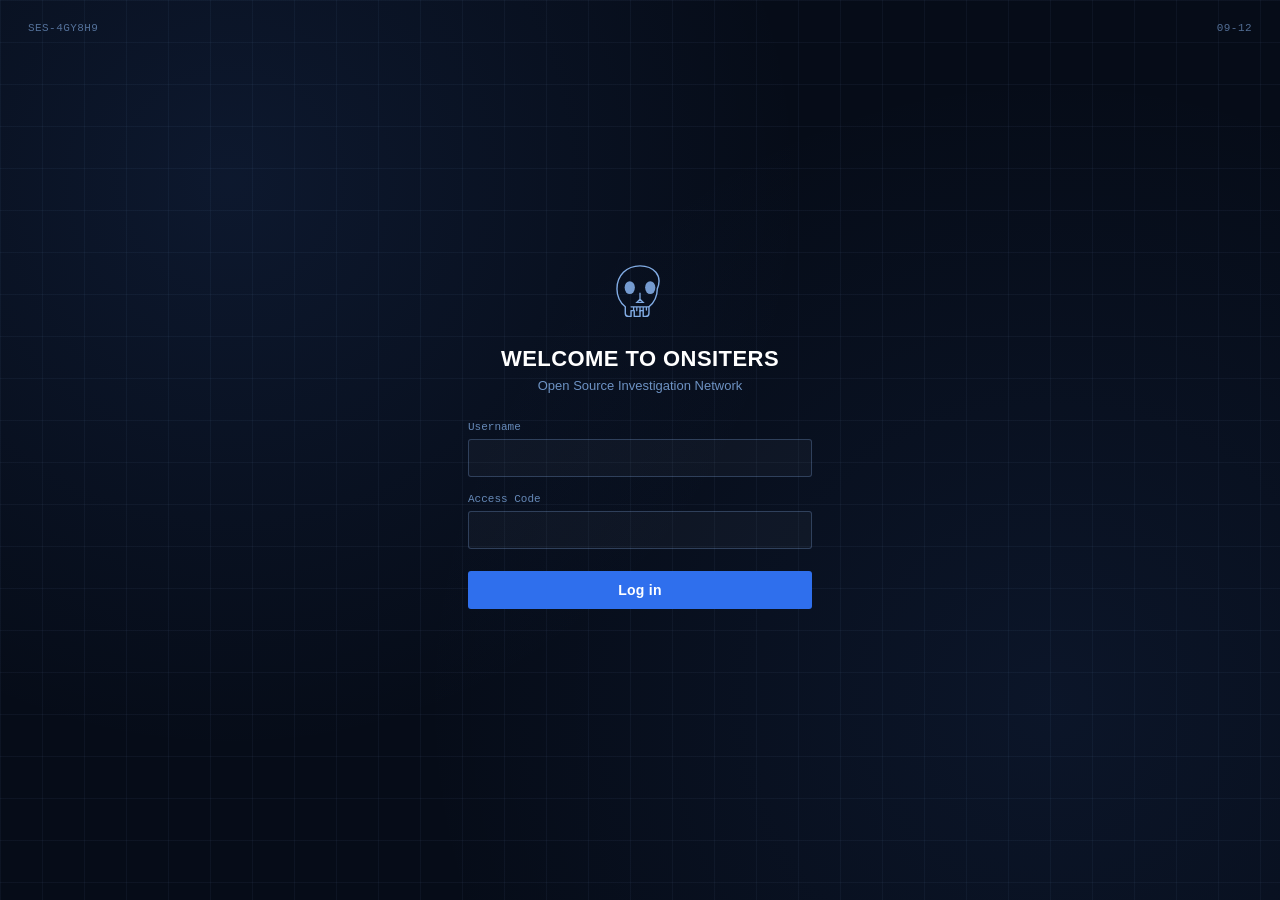
<file: index.html>
<!DOCTYPE html>
<html lang="en">
<head>
  <meta charset="UTF-8" />
  <meta name="viewport" content="width=device-width, initial-scale=1.0" />
  <title>Onsiters — Login</title>
  <link rel="stylesheet" href="css/style.css" />
</head>
<body>
  <div class="login-screen">
    <div class="login-topline">
      <span id="loginSessionId">SES-0912</span>
      <span>09-12</span>
    </div>

    <div class="login-card">
      <div class="login-logo" aria-hidden="true">
        <svg viewBox="0 0 100 100" xmlns="http://www.w3.org/2000/svg">
          <path d="M50 6C29 6 14 21 14 42c0 13 6 22 13 28v10c0 3 2 5 5 5h4v-9h5v9h9v-9h5v9h4c3 0 5-2 5-5V70c7-6 13-15 13-28C86 21 71 6 50 6Z"
            fill="none" stroke="currentColor" stroke-width="2.2" stroke-linejoin="round"/>
          <ellipse cx="34" cy="40" rx="8" ry="10" fill="currentColor" opacity="0.9"/>
          <ellipse cx="66" cy="40" rx="8" ry="10" fill="currentColor" opacity="0.9"/>
          <path d="M50 48v10l-5 5h10l-5-5Z" fill="none" stroke="currentColor" stroke-width="2"/>
          <path d="M36 70h28M40 70v5M45 70v6M50 70v7M55 70v6M60 70v5" fill="none" stroke="currentColor" stroke-width="2" stroke-linecap="round"/>
        </svg>
      </div>

      <div class="login-mark"></div>
      <h1>WELCOME TO ONSITERS</h1>
      <p class="subtitle">Open Source Investigation Network</p>

      <form id="loginForm" novalidate>
        <div class="field">
          <label for="username">Username</label>
          <input id="username" type="text" autocomplete="off" />
        </div>
        <div class="field">
          <label for="accessCode">Access Code</label>
          <input id="accessCode" type="password" autocomplete="off" />
        </div>
        <button class="login-btn" type="submit">Log in</button>
        <div class="login-error" id="loginError"></div>
      </form>
    </div>
  </div>

  <script src="js/app.js"></script>
  <script src="js/auth.js"></script>
</body>
</html>
</file>
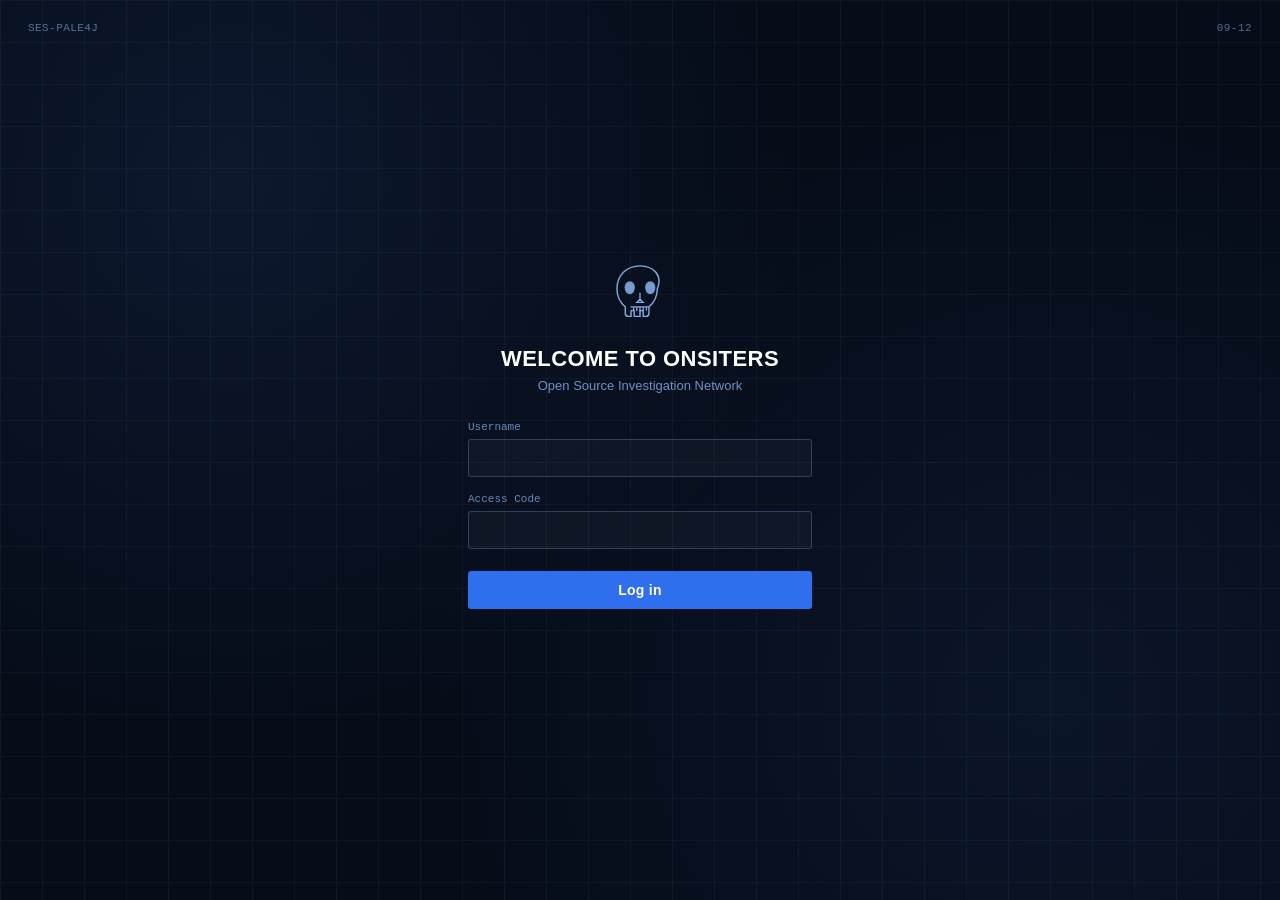
<file: about.html>
<!DOCTYPE html>
<html lang="en">
<head>
  <meta charset="UTF-8" />
  <meta name="viewport" content="width=device-width, initial-scale=1.0" />
  <title>Onsiters — About</title>
  <link rel="stylesheet" href="css/style.css" />
</head>
<body>
  <script src="js/app.js"></script>
  <script>
    document.addEventListener("DOMContentLoaded", () => {
      const content = renderShell("about", "About");
      if (!content) return;

      content.innerHTML = `
        <div class="about-block">
          <p>Onsiters is a small, self-contained demo interface built to look like an open-source
          investigation portal. It runs entirely in your browser — there is no server, no database,
          and no account system behind it.</p>

          <h3>How it works</h3>
          <p>Every screen reads from plain JSON files stored in the <code>data/</code> folder:
          fictional users, people, cases, and vehicles. Nothing is sent anywhere, and nothing is
          saved after you close the tab, aside from your login session for that browsing session.</p>

          <h3>What it is not</h3>
          <p>Onsiters does not represent, impersonate, or connect to any real police department,
          government agency, or law-enforcement database. It provides no real security, encryption,
          or investigative access of any kind. "SYSTEM ONLINE" and "SECURE SESSION" are cosmetic,
          atmosphere-only labels, not real status indicators.</p>

          <h3>Editing the demo data</h3>
          <p>To change what shows up in the dashboard, open the files in <code>data/</code> and edit
          the entries directly, or add new ones following the same structure. Comments in the
          JavaScript files under <code>js/</code> point to where each dataset is used.</p>

          <div class="disclaimer-box">
            Onsiters is a fictional OSINT training/demo interface. All records and identities
            displayed on this website are fictional.
          </div>
        </div>
      `;
    });
  </script>
</body>
</html>
</file>
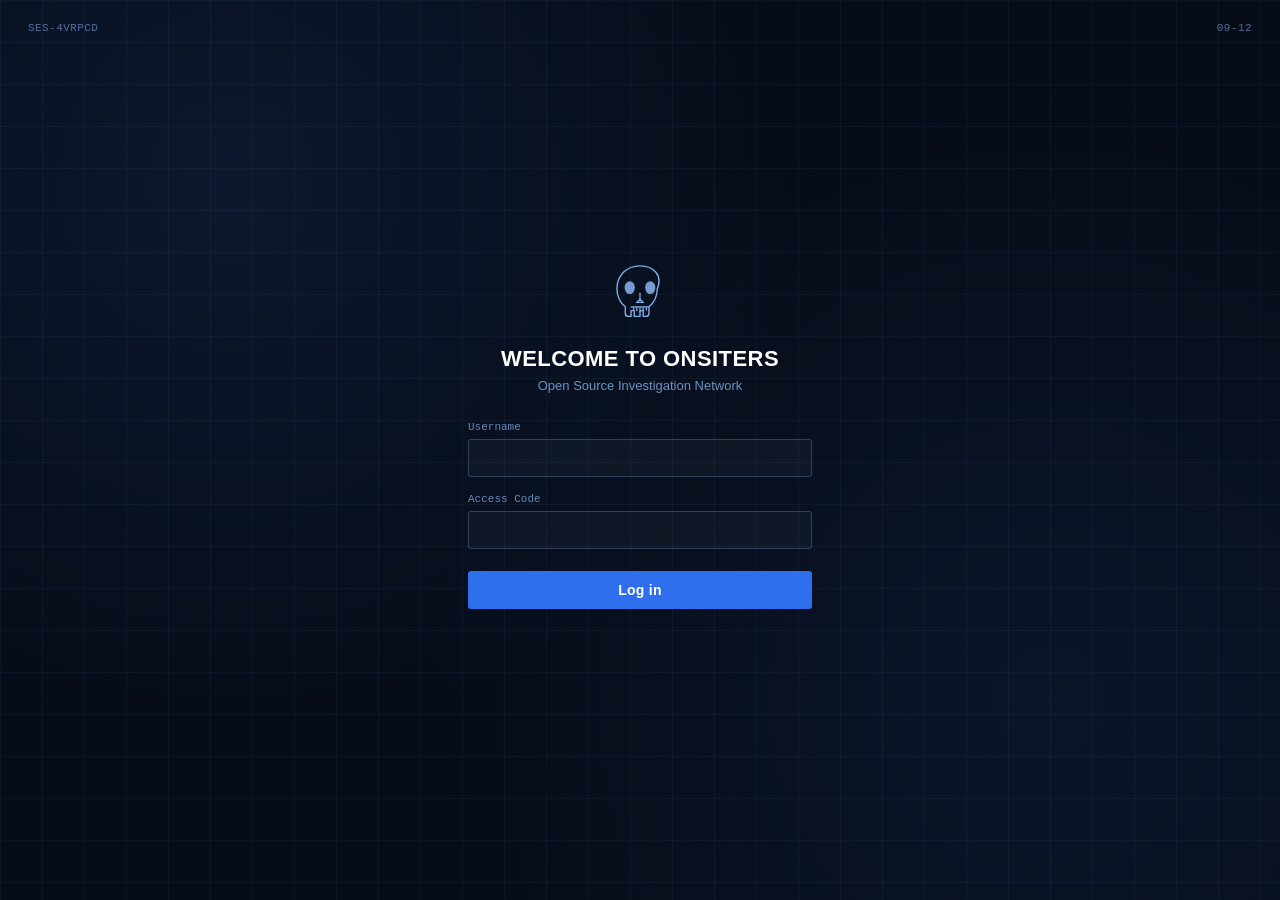
<file: cases.html>
<!DOCTYPE html>
<html lang="en">
<head>
  <meta charset="UTF-8" />
  <meta name="viewport" content="width=device-width, initial-scale=1.0" />
  <title>Onsiters — Cases</title>
  <link rel="stylesheet" href="css/style.css" />
</head>
<body>
  <script src="js/app.js"></script>
  <script>
    document.addEventListener("DOMContentLoaded", async () => {
      const content = renderShell("cases", "Cases");
      if (!content) return;

      const cases = await loadData("cases.json");
      const people = await loadData("people.json");
      const params = new URLSearchParams(window.location.search);
      const id = params.get("id");

      if (id) {
        renderDetail(id);
      } else {
        renderList();
      }

      function renderList() {
        content.innerHTML = `
          <p class="lede">Fictional case records used to populate the Onsiters demo. None of these describe real incidents.</p>
          <div class="record-list" id="caseList"></div>
        `;
        document.getElementById("caseList").innerHTML = cases
          .map(
            (c) => `
          <a class="record-row" href="cases.html?id=${encodeURIComponent(c.id)}">
            <div class="record-main">
              <div class="id">${c.id}</div>
              <div class="title">${c.title}</div>
              <div class="sub">${c.category} · ${c.location} · ${c.date}</div>
            </div>
            <span class="pill ${statusClass(c.status)}">${c.status}</span>
            <span class="link-arrow">VIEW →</span>
          </a>`
          )
          .join("");
      }

      function renderDetail(caseId) {
        const c = cases.find((x) => x.id === caseId);
        if (!c) {
          content.innerHTML = `
            <a class="back-link" href="cases.html">← Back to cases</a>
            <div class="search-empty">No case found with ID ${caseId}.</div>`;
          return;
        }

        const related = c.relatedPeople
          .map((pid) => people.find((p) => p.id === pid))
          .filter(Boolean);

        content.innerHTML = `
          <a class="back-link" href="cases.html">← Back to cases</a>
          <div class="detail-card">
            <div class="id">${c.id}</div>
            <h3>${c.title}</h3>
            <span class="pill ${statusClass(c.status)}">${c.status}</span>
            <div class="detail-grid">
              <div><div class="k">CATEGORY</div><div class="v">${c.category}</div></div>
              <div><div class="k">DATE</div><div class="v">${c.date}</div></div>
              <div><div class="k">LOCATION</div><div class="v">${c.location}</div></div>
              <div><div class="k">CASE ID</div><div class="v">${c.id}</div></div>
            </div>
            <div class="detail-desc">${c.description}</div>
          </div>

          <div class="result-group-label">RELATED PEOPLE</div>
          <div class="record-list" id="relatedPeople">
            ${
              related.length
                ? related
                    .map(
                      (p) => `
              <a class="record-row" href="people.html?id=${encodeURIComponent(p.id)}">
                <div class="record-main">
                  <div class="id">${p.id}</div>
                  <div class="title">${p.name}</div>
                  <div class="sub">${p.city}, ${p.country}</div>
                </div>
                <span class="pill ${statusClass(p.status)}">${p.status}</span>
                <span class="link-arrow">VIEW →</span>
              </a>`
                    )
                    .join("")
                : `<div class="search-empty">No related people on file for this case.</div>`
            }
          </div>
        `;
      }
    });
  </script>
</body>
</html>
</file>
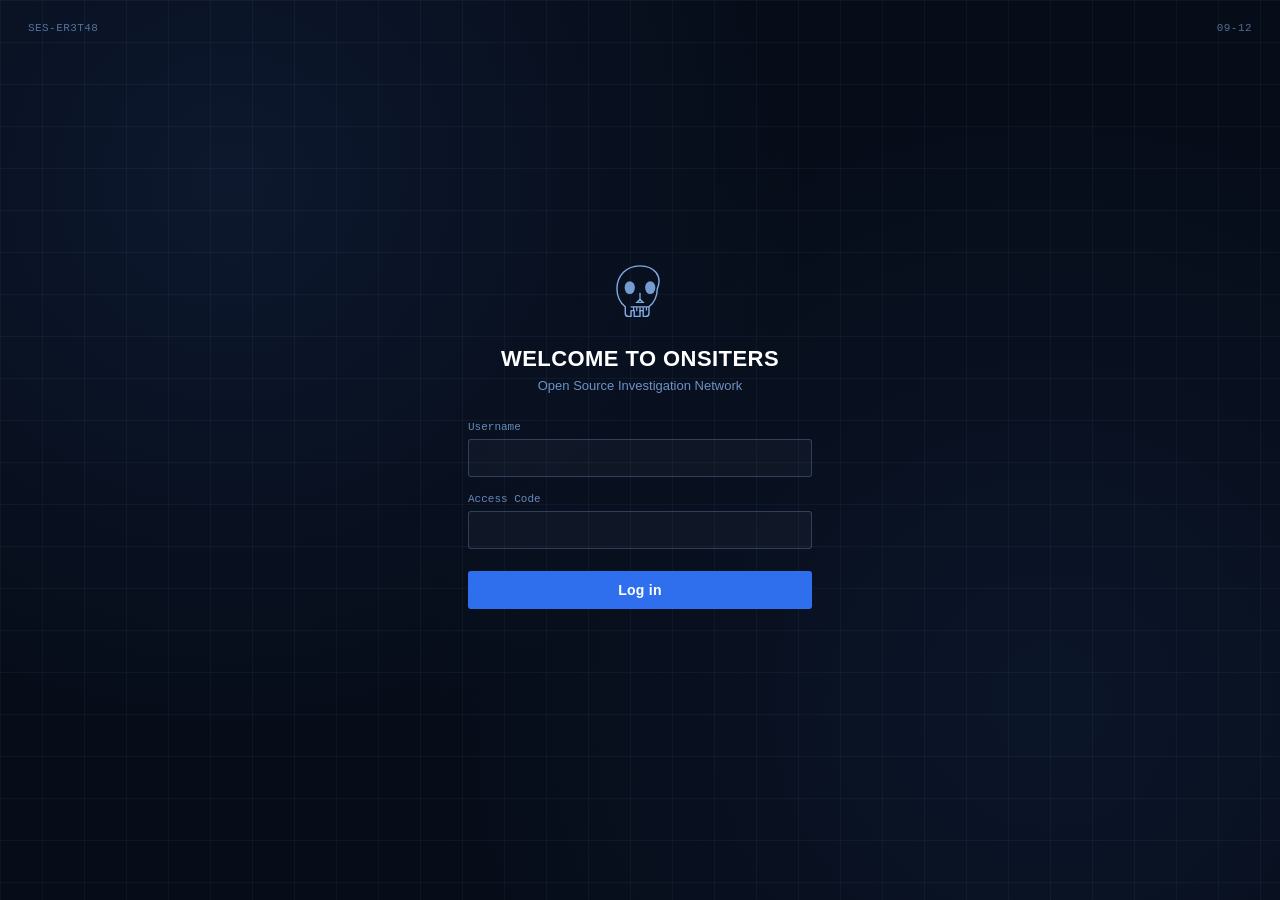
<file: chat.html>
<!DOCTYPE html>
<html lang="en">
<head>
  <meta charset="UTF-8" />
  <meta name="viewport" content="width=device-width, initial-scale=1.0" />
  <title>Onsiters — Chat</title>
  <link rel="stylesheet" href="css/style.css" />
</head>
<body>
  <script src="js/app.js"></script>
  <script src="js/chat.js"></script>
</body>
</html>
</file>
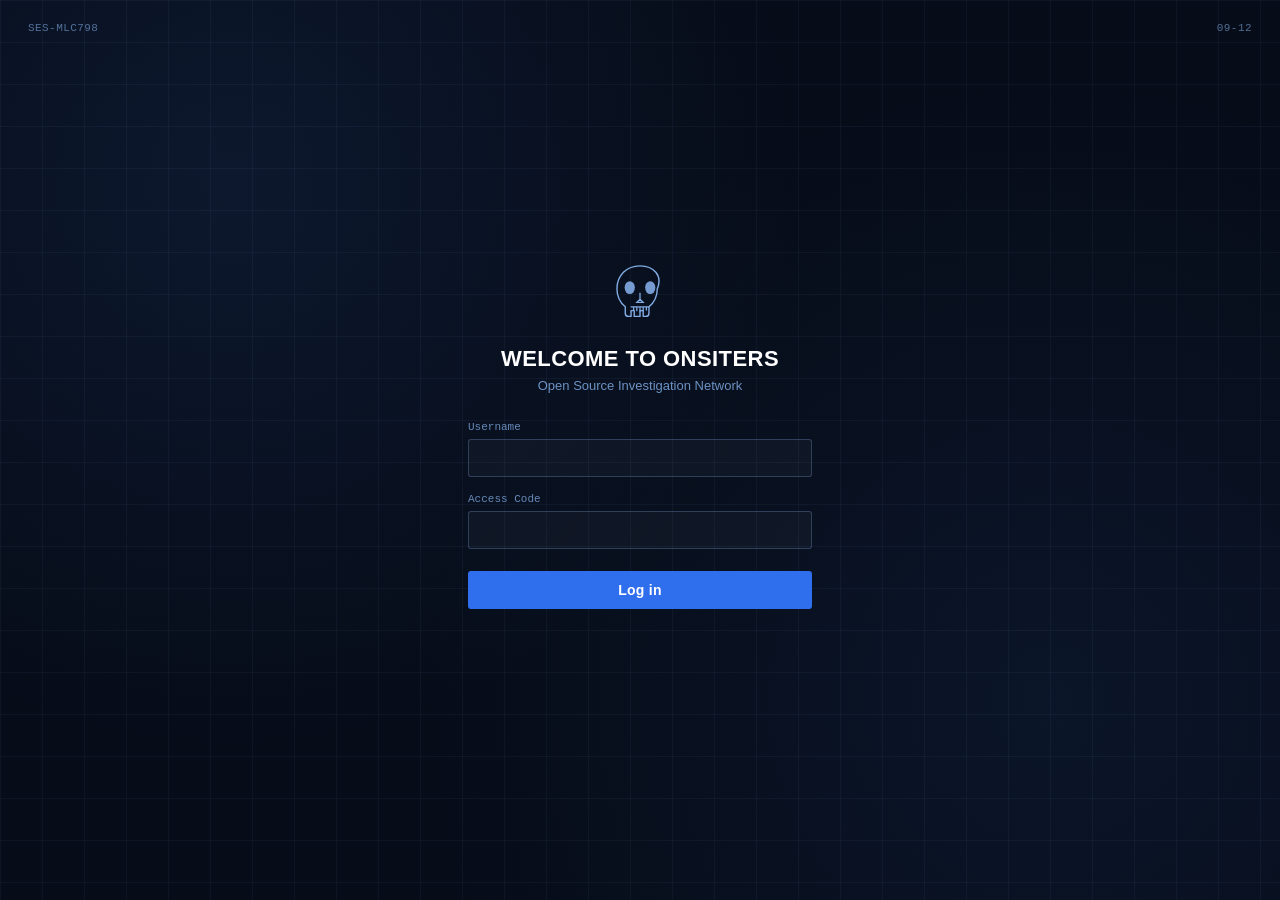
<file: dashboard.html>
<!DOCTYPE html>
<html lang="en">
<head>
  <meta charset="UTF-8" />
  <meta name="viewport" content="width=device-width, initial-scale=1.0" />
  <title>Onsiters — Dashboard</title>
  <link rel="stylesheet" href="css/style.css" />
</head>
<body>
  <script src="js/app.js"></script>
  <script>
    document.addEventListener("DOMContentLoaded", async () => {
      const content = renderShell("dashboard", "Dashboard");
      if (!content) return;

      const session = getSession();
      const [people, cases, vehicles] = await Promise.all([
        loadData("people.json"),
        loadData("cases.json"),
        loadData("vehicles.json"),
      ]);

      const openCases = cases.filter((c) => c.status === "Open").length;
      const recentCases = [...cases]
        .sort((a, b) => (a.date < b.date ? 1 : -1))
        .slice(0, 4);

      function statusClassLocal(status) {
        return status.toLowerCase().replace(/\s+/g, "-");
      }

      content.innerHTML = `
        <p class="lede">Signed in as ${session.displayName} (${session.role}). This dashboard summarizes the fictional Onsiters demo dataset.</p>

        <div class="grid-cols" style="margin-bottom: 26px;">
          <div class="stat-box">
            <div class="num">${cases.length}</div>
            <div class="label">Total cases (fictional)</div>
          </div>
          <div class="stat-box">
            <div class="num">${openCases}</div>
            <div class="label">Open cases</div>
          </div>
          <div class="stat-box">
            <div class="num">${people.length}</div>
            <div class="label">People on record</div>
          </div>
        </div>

        <div class="result-group-label">RECENT CASES</div>
        <div class="record-list" id="recentCases"></div>
      `;

      const recentEl = document.getElementById("recentCases");
      recentEl.innerHTML = recentCases
        .map(
          (c) => `
        <a class="record-row" href="cases.html?id=${encodeURIComponent(c.id)}">
          <div class="record-main">
            <div class="id">${c.id}</div>
            <div class="title">${c.title}</div>
            <div class="sub">${c.category} · ${c.location} · ${c.date}</div>
          </div>
          <span class="pill ${statusClassLocal(c.status)}">${c.status}</span>
          <span class="link-arrow">VIEW →</span>
        </a>`
        )
        .join("");
    });
  </script>
</body>
</html>
</file>
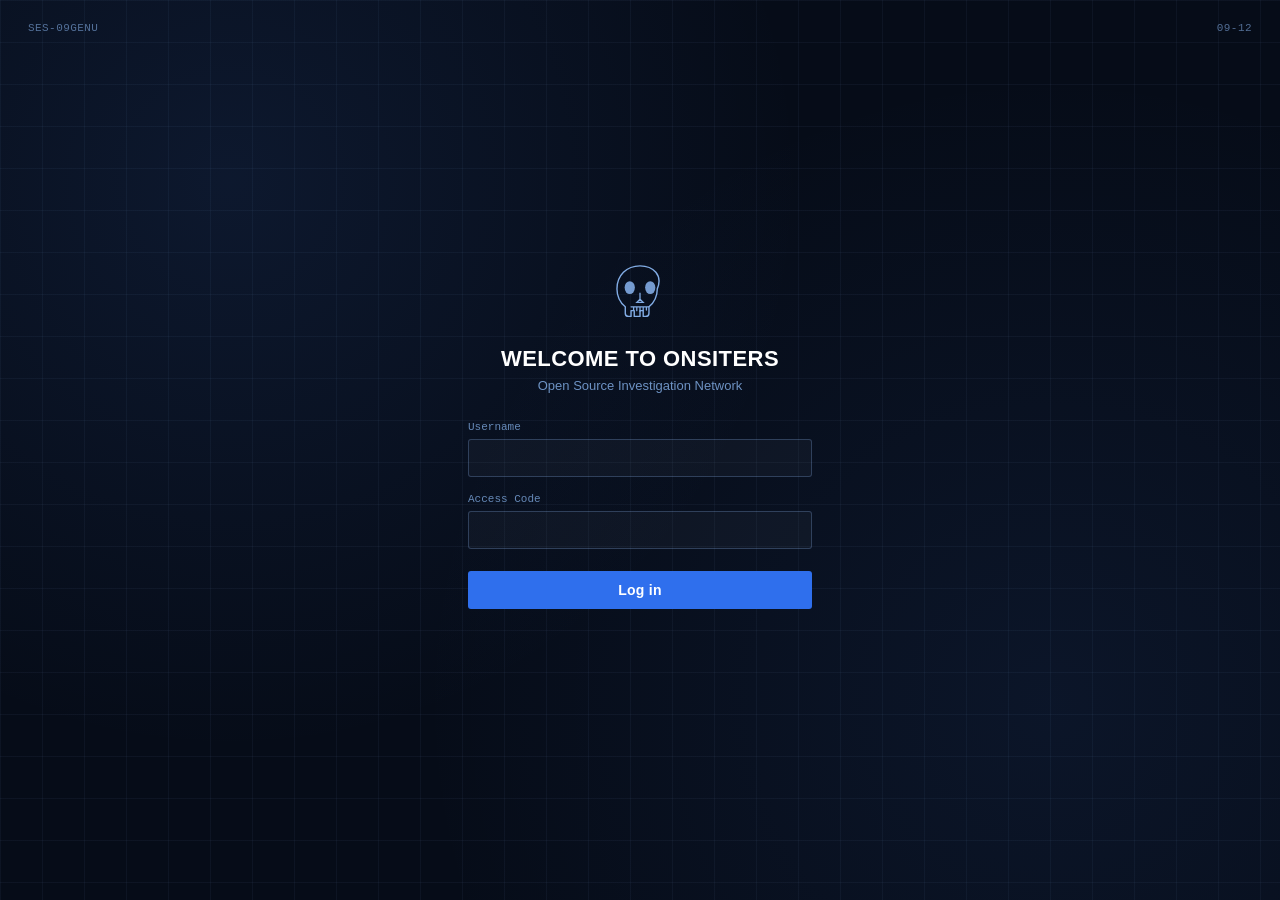
<file: people.html>
<!DOCTYPE html>
<html lang="en">
<head>
  <meta charset="UTF-8" />
  <meta name="viewport" content="width=device-width, initial-scale=1.0" />
  <title>Onsiters — People</title>
  <link rel="stylesheet" href="css/style.css" />
</head>
<body>
  <script src="js/app.js"></script>
  <script>
    document.addEventListener("DOMContentLoaded", async () => {
      const content = renderShell("people", "People");
      if (!content) return;

      const people = await loadData("people.json");
      const cases = await loadData("cases.json");
      const params = new URLSearchParams(window.location.search);
      const id = params.get("id");

      if (id) {
        renderDetail(id);
      } else {
        renderList();
      }

      function renderList() {
        content.innerHTML = `
          <p>This is a very sensitive content</p>
          <div class="record-list" id="peopleList"></div>
        `;
        document.getElementById("peopleList").innerHTML = people
          .map(
            (p) => `
          <a class="record-row" href="people.html?id=${encodeURIComponent(p.id)}">
            <div class="record-main">
              <div class="id">${p.id}</div>
              <div class="title">${p.name}</div>
              <div class="sub">${p.city}, ${p.country} · age ${p.age}</div>
            </div>
            <span class="pill ${statusClass(p.status)}">${p.status}</span>
            <span class="link-arrow">VIEW →</span>
          </a>`
          )
          .join("");
      }

      function renderDetail(personId) {
        const p = people.find((x) => x.id === personId);
        if (!p) {
          content.innerHTML = `
            <a class="back-link" href="people.html">← Back to people</a>
            <div class="search-empty">No profile found with ID ${personId}.</div>`;
          return;
        }

        const related = p.relatedCases
          .map((cid) => cases.find((c) => c.id === cid))
          .filter(Boolean);

        content.innerHTML = `
          <a class="back-link" href="people.html">← Back to people</a>
          <div class="detail-card">
            <div class="id">${p.id}</div>
            <h3>${p.name}</h3>
            <span class="pill ${statusClass(p.status)}">${p.status}</span>
            <div class="detail-grid">
              <div><div class="k">AGE</div><div class="v">${p.age}</div></div>
              <div><div class="k">CITY</div><div class="v">${p.city}</div></div>
              <div><div class="k">COUNTRY</div><div class="v">${p.country}</div></div>
              <div><div class="k">RECORD ID</div><div class="v">${p.id}</div></div>
            </div>
          </div>

          <div class="result-group-label">RELATED CASES</div>
          <div class="record-list" id="relatedCases">
            ${
              related.length
                ? related
                    .map(
                      (c) => `
              <a class="record-row" href="cases.html?id=${encodeURIComponent(c.id)}">
                <div class="record-main">
                  <div class="id">${c.id}</div>
                  <div class="title">${c.title}</div>
                  <div class="sub">${c.category} · ${c.location} · ${c.date}</div>
                </div>
                <span class="pill ${statusClass(c.status)}">${c.status}</span>
                <span class="link-arrow">VIEW →</span>
              </a>`
                    )
                    .join("")
                : `<div class="search-empty">No related cases on file for this profile.</div>`
            }
          </div>
        `;
      }
    });
  </script>
</body>
</html>
</file>
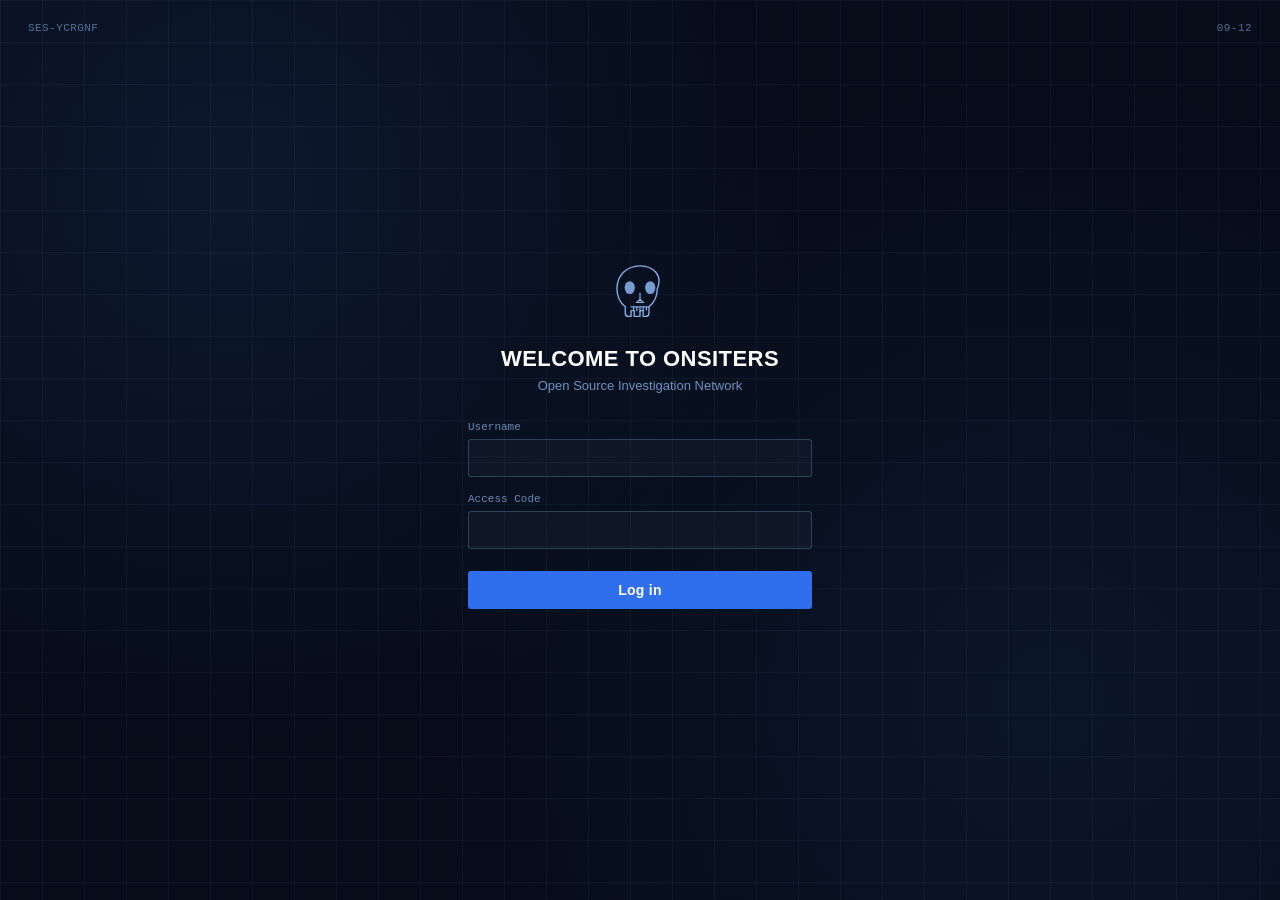
<file: search.html>
<!DOCTYPE html>
<html lang="en">
<head>
  <meta charset="UTF-8" />
  <meta name="viewport" content="width=device-width, initial-scale=1.0" />
  <title>Onsiters — Search</title>
  <link rel="stylesheet" href="css/style.css" />
</head>
<body>
  <script src="js/app.js"></script>
  <script src="js/search.js"></script>
</body>
</html>
</file>
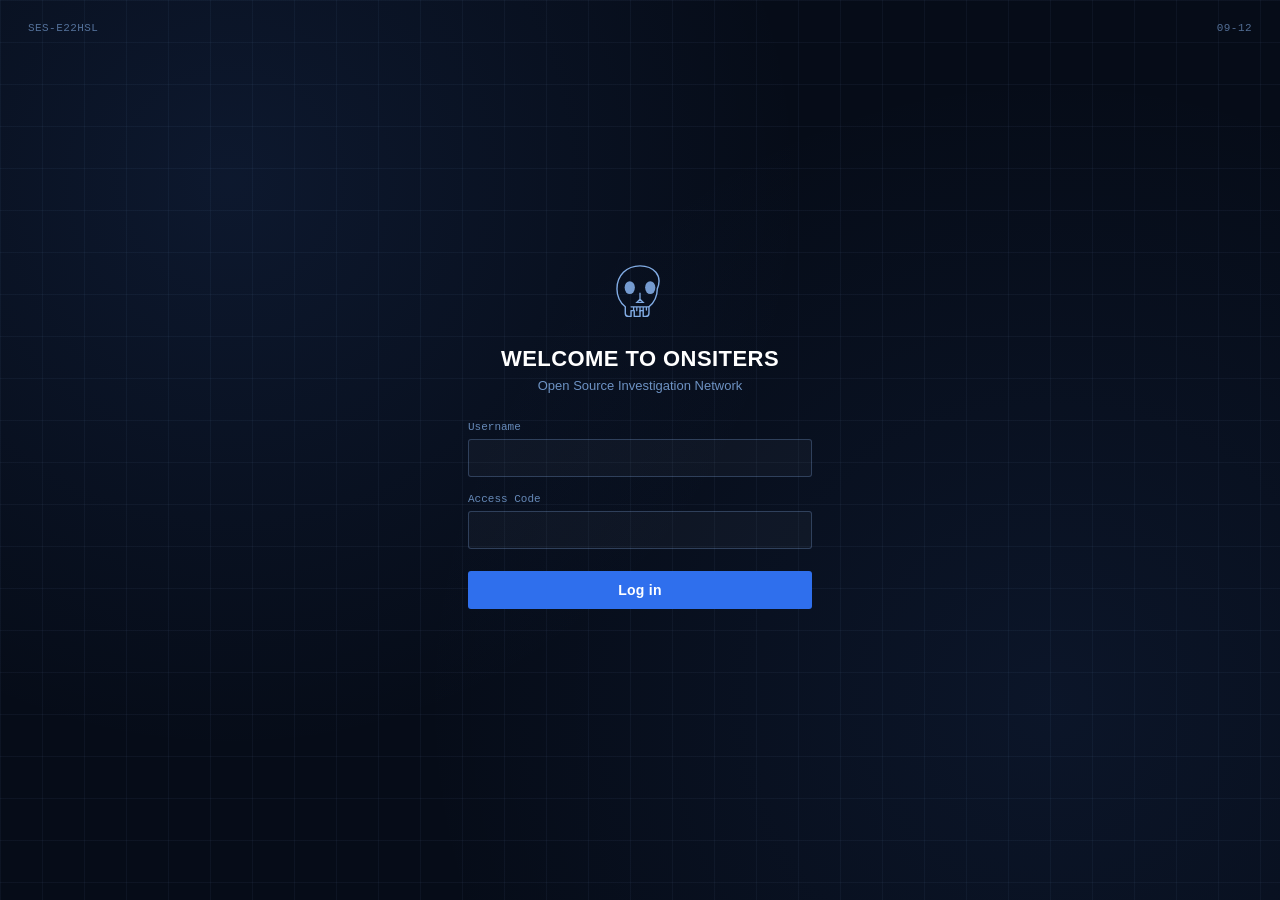
<file: vehicles.html>
<!DOCTYPE html>
<html lang="en">
<head>
  <meta charset="UTF-8" />
  <meta name="viewport" content="width=device-width, initial-scale=1.0" />
  <title>Onsiters — Vehicles</title>
  <link rel="stylesheet" href="css/style.css" />
</head>
<body>
  <script src="js/app.js"></script>
  <script>
    document.addEventListener("DOMContentLoaded", async () => {
      const content = renderShell("vehicles", "Vehicles");
      if (!content) return;

      const vehicles = await loadData("vehicles.json");
      const cases = await loadData("cases.json");
      const params = new URLSearchParams(window.location.search);
      const id = params.get("id");

      if (id) {
        renderDetail(id);
      } else {
        renderList();
      }

      function renderList() {
        content.innerHTML = `
          <p class="lede">Fictional demo vehicle records used to illustrate the Onsiters vehicle database. No real registrations.</p>
          <div class="record-list" id="vehicleList"></div>
        `;
        document.getElementById("vehicleList").innerHTML = vehicles
          .map(
            (v) => `
          <a class="record-row" href="vehicles.html?id=${encodeURIComponent(v.id)}">
            <div class="record-main">
              <div class="id">${v.id}</div>
              <div class="title">${v.year} ${v.make} ${v.model}</div>
              <div class="sub">${v.color} · ${v.registration}</div>
            </div>
            <span class="link-arrow">VIEW →</span>
          </a>`
          )
          .join("");
      }

      function renderDetail(vehicleId) {
        const v = vehicles.find((x) => x.id === vehicleId);
        if (!v) {
          content.innerHTML = `
            <a class="back-link" href="vehicles.html">← Back to vehicles</a>
            <div class="search-empty">No vehicle found with ID ${vehicleId}.</div>`;
          return;
        }

        const relatedCase = cases.find((c) => c.id === v.relatedCase);

        content.innerHTML = `
          <a class="back-link" href="vehicles.html">← Back to vehicles</a>
          <div class="detail-card">
            <div class="id">${v.id}</div>
            <h3>${v.year} ${v.make} ${v.model}</h3>
            <div class="detail-grid">
              <div><div class="k">COLOR</div><div class="v">${v.color}</div></div>
              <div><div class="k">REGISTRATION</div><div class="v">${v.registration}</div></div>
              <div><div class="k">YEAR</div><div class="v">${v.year}</div></div>
              <div><div class="k">VEHICLE ID</div><div class="v">${v.id}</div></div>
            </div>
          </div>

          <div class="result-group-label">RELATED CASE</div>
          <div class="record-list" id="relatedCase">
            ${
              relatedCase
                ? `
              <a class="record-row" href="cases.html?id=${encodeURIComponent(relatedCase.id)}">
                <div class="record-main">
                  <div class="id">${relatedCase.id}</div>
                  <div class="title">${relatedCase.title}</div>
                  <div class="sub">${relatedCase.category} · ${relatedCase.location} · ${relatedCase.date}</div>
                </div>
                <span class="pill ${statusClass(relatedCase.status)}">${relatedCase.status}</span>
                <span class="link-arrow">VIEW →</span>
              </a>`
                : `<div class="search-empty">No related case on file for this vehicle.</div>`
            }
          </div>
        `;
      }
    });
  </script>
</body>
</html>
</file>
<file: css/style.css>
/* =========================================================
   ONSITERS — shared stylesheet
   Fictional OSINT training/demo interface. All data is fake.
   ========================================================= */

:root {
  /* --- color tokens --- */
  --navy-950: #060c18;
  --navy-900: #0a1626;
  --navy-800: #11223b;
  --navy-700: #1a3153;
  --blue-600: #2f6fed;
  --blue-500: #4b84f0;
  --blue-300: #8fbdfa;
  --blue-100: #dce9fd;
  --white: #ffffff;
  --gray-50: #f5f7fa;
  --gray-100: #eaeef4;
  --gray-200: #dde4ec;
  --gray-300: #c3ccd8;
  --ink: #0d1826;
  --ink-soft: #4c5a6c;
  --status-open: #b3541e;
  --status-review: #8a7a1c;
  --status-closed: #2f7a4d;

  /* --- type tokens --- */
  --font-sans: -apple-system, "Segoe UI", "Helvetica Neue", Arial, sans-serif;
  --font-mono: "SFMono-Regular", Consolas, "Liberation Mono", Menlo, monospace;

  /* --- layout tokens --- */
  --sidebar-w: 208px;
  --radius: 3px;
  --border: 1px solid var(--gray-200);
}

* { box-sizing: border-box; }

html, body {
  margin: 0;
  padding: 0;
  font-family: var(--font-sans);
  color: var(--ink);
  background: var(--gray-50);
}

a { color: inherit; text-decoration: none; }

button {
  font-family: inherit;
  cursor: pointer;
}

/* =========================================================
   LOGIN PAGE
   ========================================================= */

.login-screen {
  min-height: 100vh;
  display: flex;
  align-items: center;
  justify-content: center;
  background:
    radial-gradient(circle at 18% 20%, rgba(75, 132, 240, 0.10), transparent 45%),
    radial-gradient(circle at 82% 78%, rgba(75, 132, 240, 0.08), transparent 50%),
    var(--navy-950);
  background-image:
    linear-gradient(rgba(143, 189, 250, 0.05) 1px, transparent 1px),
    linear-gradient(90deg, rgba(143, 189, 250, 0.05) 1px, transparent 1px),
    radial-gradient(circle at 18% 20%, rgba(75, 132, 240, 0.10), transparent 45%),
    radial-gradient(circle at 82% 78%, rgba(75, 132, 240, 0.08), transparent 50%);
  background-size: 42px 42px, 42px 42px, auto, auto;
  color: var(--blue-100);
  position: relative;
  padding: 24px;
}

.login-topline {
  position: absolute;
  top: 22px;
  left: 0;
  right: 0;
  display: flex;
  justify-content: space-between;
  padding: 0 28px;
  font-family: var(--font-mono);
  font-size: 11px;
  letter-spacing: 0.04em;
  color: rgba(143, 189, 250, 0.55);
}

.login-card {
  width: 100%;
  max-width: 360px;
  padding: 0 8px;
  text-align: center;
}

.login-logo {
  width: 64px;
  height: 64px;
  margin: 0 auto 20px;
  color: var(--blue-300);
  opacity: 0.9;
}

.login-logo svg {
  width: 100%;
  height: 100%;
}

.login-mark {
  font-family: var(--font-mono);
  font-size: 11px;
  letter-spacing: 0.14em;
  color: var(--blue-300);
  margin-bottom: 18px;
}

.login-card h1 {
  font-size: 22px;
  letter-spacing: 0.02em;
  margin: 0 0 6px;
  color: var(--white);
  font-weight: 600;
}

.login-card p.subtitle {
  margin: 0 0 28px;
  font-size: 13px;
  color: rgba(143, 189, 250, 0.75);
}

#loginForm {
  text-align: left;
  margin-top: 24px;
}

.field {
  margin-bottom: 16px;
}

.field label {
  display: block;
  font-size: 11px;
  font-family: var(--font-mono);
  color: rgba(143, 189, 250, 0.7);
  margin-bottom: 6px;
}

.field input {
  width: 100%;
  padding: 10px 11px;
  background: rgba(255, 255, 255, 0.03);
  border: 1px solid rgba(143, 189, 250, 0.25);
  border-radius: var(--radius);
  color: var(--white);
  font-size: 14px;
  font-family: var(--font-mono);
}

.field input:focus {
  outline: 2px solid var(--blue-500);
  outline-offset: 1px;
  border-color: var(--blue-500);
}

.login-btn {
  width: 100%;
  padding: 11px;
  margin-top: 6px;
  background: var(--blue-600);
  color: var(--white);
  border: none;
  border-radius: var(--radius);
  font-size: 14px;
  font-weight: 600;
  letter-spacing: 0.02em;
}

.login-btn:hover { background: var(--blue-500); }

.login-error {
  margin-top: 14px;
  font-size: 12.5px;
  color: #f2a6a6;
  min-height: 16px;
}

.login-foot {
  margin-top: 22px;
  padding-top: 16px;
  border-top: 1px solid rgba(143, 189, 250, 0.14);
  font-size: 11px;
  font-family: var(--font-mono);
  color: rgba(143, 189, 250, 0.45);
  line-height: 1.6;
}

/* =========================================================
   APP SHELL (dashboard + inner pages)
   ========================================================= */

.app-shell {
  display: flex;
  min-height: 100vh;
}

.sidebar {
  width: var(--sidebar-w);
  flex-shrink: 0;
  background: var(--navy-900);
  color: var(--blue-100);
  display: flex;
  flex-direction: column;
  position: sticky;
  top: 0;
  height: 100vh;
}

.sidebar-brand {
  padding: 22px 20px 16px;
  border-bottom: 1px solid rgba(143, 189, 250, 0.12);
}

.sidebar-brand .name {
  font-size: 16px;
  font-weight: 700;
  letter-spacing: 0.03em;
  color: var(--white);
}

.sidebar-brand .tag {
  font-family: var(--font-mono);
  font-size: 10px;
  color: rgba(143, 189, 250, 0.55);
  margin-top: 3px;
}

.sidebar-nav {
  flex: 1;
  padding: 14px 10px;
  display: flex;
  flex-direction: column;
  gap: 2px;
}

.sidebar-nav a {
  padding: 9px 12px;
  border-radius: var(--radius);
  font-size: 13.5px;
  color: rgba(220, 233, 253, 0.75);
  border-left: 2px solid transparent;
}

.sidebar-nav a:hover {
  background: rgba(143, 189, 250, 0.07);
  color: var(--white);
}

.sidebar-nav a.active {
  background: rgba(47, 111, 237, 0.18);
  color: var(--white);
  border-left: 2px solid var(--blue-500);
}

.sidebar-foot {
  padding: 14px 18px 18px;
  border-top: 1px solid rgba(143, 189, 250, 0.12);
  font-family: var(--font-mono);
  font-size: 10.5px;
  color: rgba(143, 189, 250, 0.5);
  line-height: 1.7;
}

.sidebar-foot .dot {
  display: inline-block;
  width: 6px;
  height: 6px;
  border-radius: 50%;
  background: #3fbf72;
  margin-right: 6px;
}

.sidebar-foot button {
  margin-top: 10px;
  background: none;
  border: 1px solid rgba(143, 189, 250, 0.25);
  color: rgba(220, 233, 253, 0.7);
  padding: 6px 10px;
  border-radius: var(--radius);
  font-family: var(--font-mono);
  font-size: 10.5px;
}

.sidebar-foot button:hover {
  border-color: var(--blue-400);
  color: var(--white);
}

.main {
  flex: 1;
  min-width: 0;
}

.topbar {
  display: flex;
  align-items: center;
  justify-content: space-between;
  padding: 14px 28px;
  border-bottom: var(--border);
  background: var(--white);
}

.topbar h1 {
  font-size: 15px;
  font-weight: 600;
  margin: 0;
  letter-spacing: 0.01em;
}

.topbar-meta {
  display: flex;
  gap: 18px;
  font-family: var(--font-mono);
  font-size: 11px;
  color: var(--ink-soft);
}

.topbar-meta span.live::before {
  content: "";
  display: inline-block;
  width: 6px;
  height: 6px;
  border-radius: 50%;
  background: #3fbf72;
  margin-right: 6px;
}

.content {
  padding: 26px 28px 60px;
  max-width: 980px;
}

.content h2 {
  font-size: 19px;
  margin: 0 0 6px;
}

.content .lede {
  color: var(--ink-soft);
  font-size: 13.5px;
  margin: 0 0 24px;
  max-width: 62ch;
}

/* generic cards / rows */

.panel {
  background: var(--white);
  border: var(--border);
  border-radius: var(--radius);
  padding: 18px 20px;
}

.grid-cols {
  display: grid;
  grid-template-columns: repeat(3, 1fr);
  gap: 14px;
}

.stat-box {
  background: var(--white);
  border: var(--border);
  border-radius: var(--radius);
  padding: 16px 18px;
}

.stat-box .num {
  font-family: var(--font-mono);
  font-size: 24px;
  font-weight: 600;
}

.stat-box .label {
  font-size: 12px;
  color: var(--ink-soft);
  margin-top: 3px;
}

.record-list {
  display: flex;
  flex-direction: column;
  gap: 10px;
}

.record-row {
  display: flex;
  align-items: center;
  justify-content: space-between;
  gap: 16px;
  background: var(--white);
  border: var(--border);
  border-radius: var(--radius);
  padding: 13px 16px;
}

.record-row:hover { border-color: var(--blue-300); }

.record-main .id {
  font-family: var(--font-mono);
  font-size: 12.5px;
  color: var(--blue-600);
}

.record-main .title {
  font-size: 14px;
  margin-top: 2px;
}

.record-main .sub {
  font-size: 12px;
  color: var(--ink-soft);
  margin-top: 2px;
}

.pill {
  font-family: var(--font-mono);
  font-size: 10.5px;
  padding: 3px 8px;
  border-radius: var(--radius);
  border: 1px solid var(--gray-300);
  color: var(--ink-soft);
  white-space: nowrap;
}

.pill.open { color: var(--status-open); border-color: var(--status-open); background: #fbeee4; }
.pill.review, .pill.under-review { color: var(--status-review); border-color: var(--status-review); background: #f9f4de; }
.pill.closed { color: var(--status-closed); border-color: var(--status-closed); background: #e5f3ea; }
.pill.witness, .pill.cleared { color: var(--ink-soft); }
.pill.person-of-interest { color: var(--status-open); border-color: var(--status-open); background: #fbeee4; }
.pill.reporting-party { color: var(--blue-600); border-color: var(--blue-500); background: var(--blue-100); }

.link-arrow { font-family: var(--font-mono); font-size: 12px; color: var(--blue-600); flex-shrink: 0; }

/* search */

.search-bar {
  display: flex;
  gap: 8px;
  margin-bottom: 20px;
}

.search-bar input {
  flex: 1;
  padding: 11px 14px;
  border: 1px solid var(--gray-300);
  border-radius: var(--radius);
  font-size: 14px;
  font-family: var(--font-mono);
}

.search-bar input:focus {
  outline: 2px solid var(--blue-500);
  outline-offset: 1px;
}

.search-bar button {
  padding: 0 18px;
  background: var(--blue-600);
  color: var(--white);
  border: none;
  border-radius: var(--radius);
  font-size: 13px;
  font-weight: 600;
}

.search-bar button:hover { background: var(--blue-500); }

.search-empty {
  padding: 30px 0;
  color: var(--ink-soft);
  font-size: 13.5px;
  text-align: center;
  border: 1px dashed var(--gray-300);
  border-radius: var(--radius);
}

.result-group-label {
  font-family: var(--font-mono);
  font-size: 11px;
  color: var(--ink-soft);
  margin: 18px 0 8px;
  letter-spacing: 0.03em;
}

/* case / person / vehicle detail */

.detail-card {
  background: var(--white);
  border: var(--border);
  border-radius: var(--radius);
  padding: 20px 22px;
}

.detail-card .id {
  font-family: var(--font-mono);
  font-size: 12.5px;
  color: var(--blue-600);
  margin-bottom: 4px;
}

.detail-card h3 {
  margin: 0 0 10px;
  font-size: 17px;
}

.detail-grid {
  display: grid;
  grid-template-columns: repeat(2, 1fr);
  gap: 10px 24px;
  margin: 16px 0;
  font-size: 13px;
}

.detail-grid .k {
  color: var(--ink-soft);
  font-size: 11px;
  font-family: var(--font-mono);
}

.detail-grid .v { margin-top: 2px; }

.detail-desc {
  font-size: 13.5px;
  line-height: 1.6;
  color: var(--ink);
  border-top: var(--border);
  padding-top: 14px;
  margin-top: 4px;
}

.back-link {
  display: inline-block;
  margin-bottom: 14px;
  font-family: var(--font-mono);
  font-size: 12px;
  color: var(--ink-soft);
}

.back-link:hover { color: var(--blue-600); }

/* chat */

.chat-shell {
  display: flex;
  flex-direction: column;
  height: calc(100vh - 140px);
  border: var(--border);
  border-radius: var(--radius);
  background: var(--white);
  overflow: hidden;
}

.chat-notice {
  padding: 8px 16px;
  background: var(--gray-100);
  border-bottom: var(--border);
  font-family: var(--font-mono);
  font-size: 11px;
  color: var(--ink-soft);
}

.chat-log {
  flex: 1;
  overflow-y: auto;
  padding: 18px 20px;
  display: flex;
  flex-direction: column;
  gap: 14px;
}

.chat-msg .meta {
  font-size: 12px;
  margin-bottom: 2px;
}

.chat-msg .meta .user { font-weight: 600; color: var(--blue-600); }
.chat-msg .meta .time { font-family: var(--font-mono); color: var(--ink-soft); margin-left: 8px; }

.chat-msg .text { font-size: 13.5px; line-height: 1.5; }

.chat-msg.self .meta .user { color: var(--status-closed); }

.chat-input-row {
  display: flex;
  gap: 8px;
  padding: 12px 16px;
  border-top: var(--border);
}

.chat-input-row input {
  flex: 1;
  padding: 10px 12px;
  border: 1px solid var(--gray-300);
  border-radius: var(--radius);
  font-size: 13.5px;
}

.chat-input-row button {
  padding: 0 16px;
  background: var(--blue-600);
  color: var(--white);
  border: none;
  border-radius: var(--radius);
  font-size: 13px;
  font-weight: 600;
}

.chat-input-row button:hover { background: var(--blue-500); }

/* about page */

.about-block {
  font-size: 13.5px;
  line-height: 1.7;
  color: var(--ink);
  max-width: 62ch;
}

.about-block h3 {
  font-size: 14px;
  margin: 24px 0 8px;
}

.disclaimer-box {
  margin-top: 30px;
  padding: 14px 16px;
  border: 1px solid var(--status-open);
  background: #fbeee4;
  border-radius: var(--radius);
  font-size: 12.5px;
  color: #7a3c14;
  font-family: var(--font-mono);
  line-height: 1.6;
}

/* responsive */

@media (max-width: 780px) {
  .app-shell { flex-direction: column; }
  .sidebar { width: 100%; height: auto; position: relative; flex-direction: row; align-items: center; overflow-x: auto; }
  .sidebar-brand { border-bottom: none; padding: 14px 16px; }
  .sidebar-nav { flex-direction: row; padding: 8px; }
  .sidebar-foot { display: none; }
  .grid-cols { grid-template-columns: 1fr; }
  .detail-grid { grid-template-columns: 1fr; }
  .topbar-meta { display: none; }
  .content { padding: 18px 16px 50px; }
}

/* focus visibility */
a:focus-visible, button:focus-visible, input:focus-visible {
  outline: 2px solid var(--blue-500);
  outline-offset: 2px;
}

@media (prefers-reduced-motion: reduce) {
  * { transition: none !important; animation: none !important; }
}
</file>
